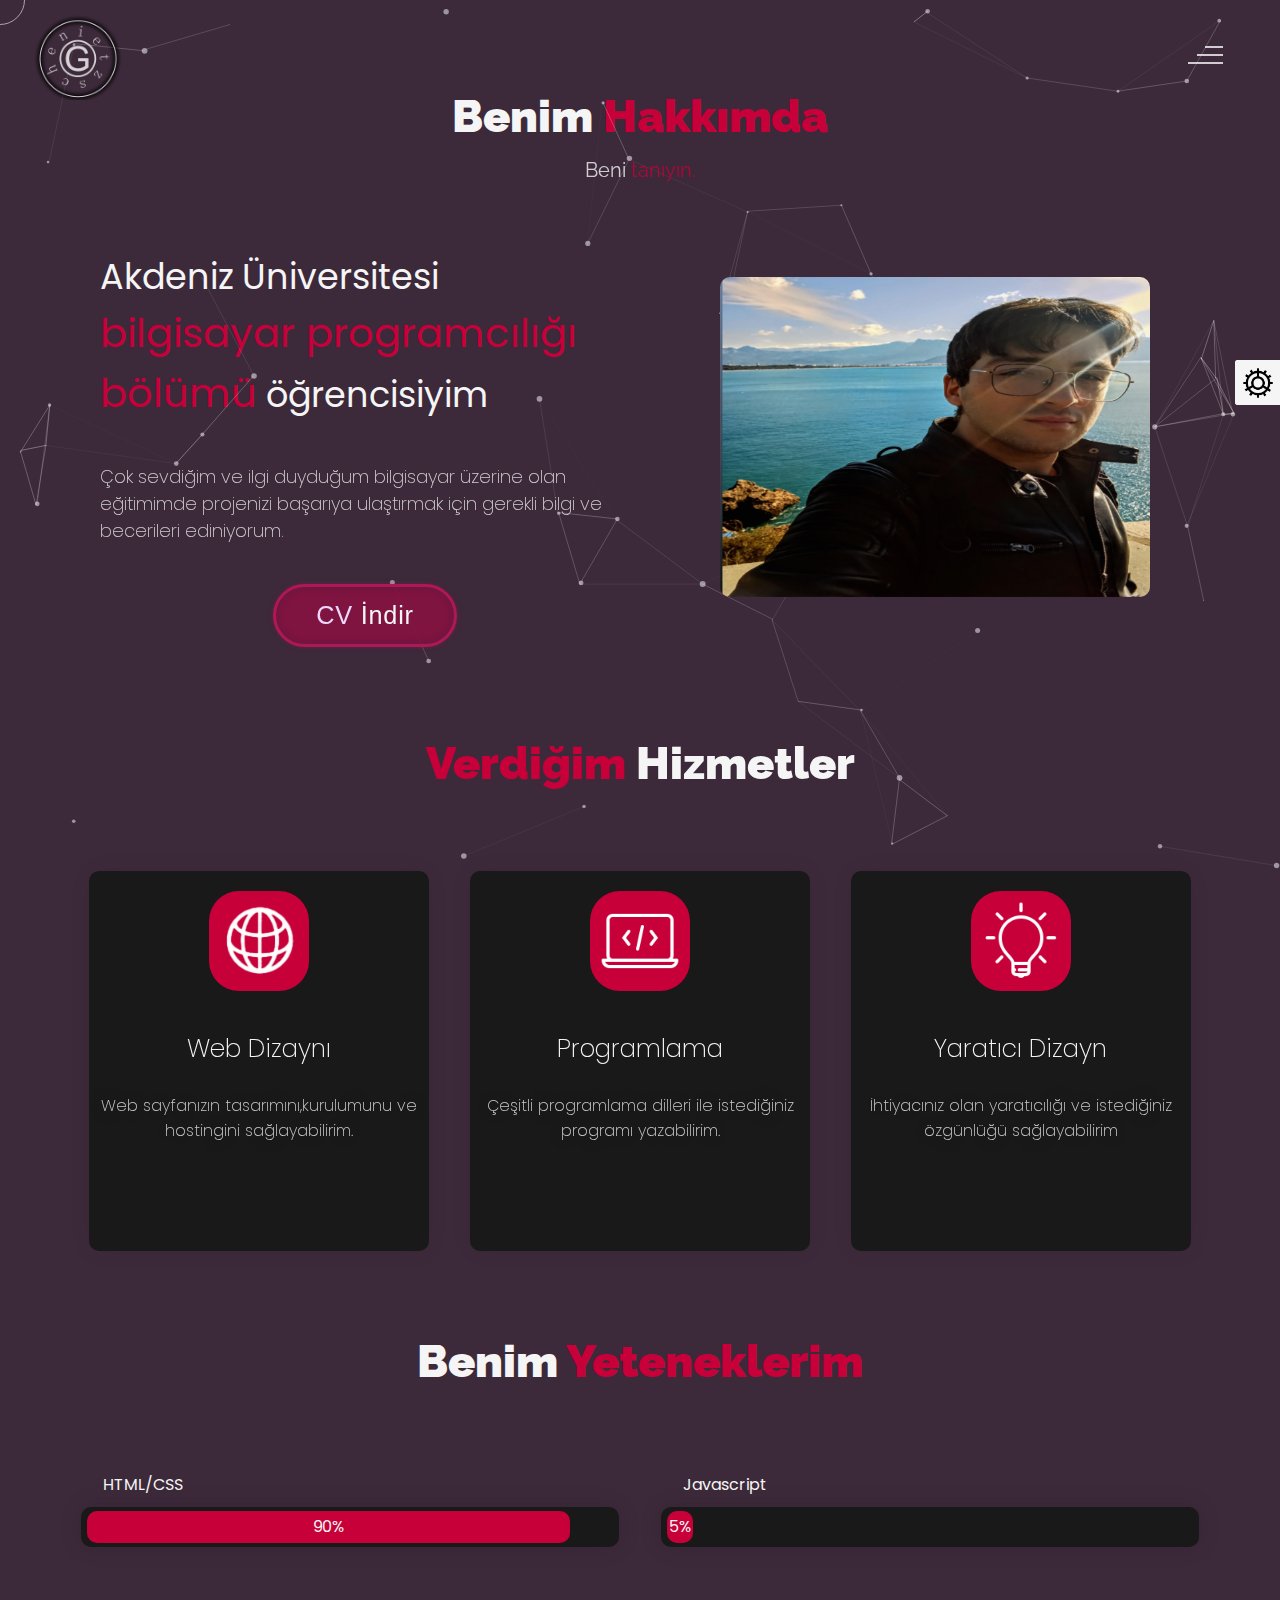
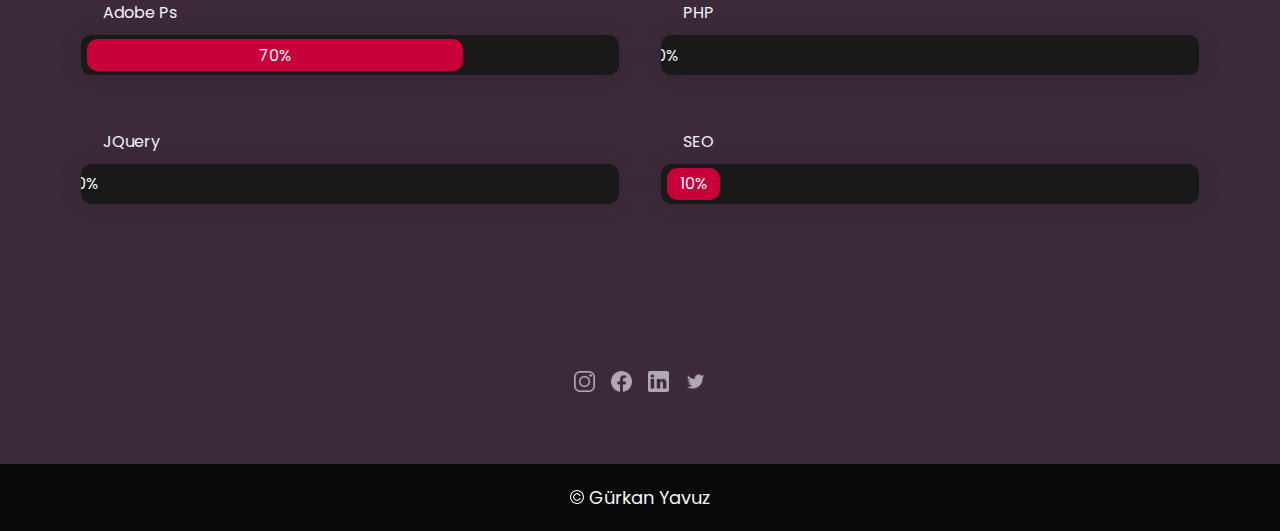
<file: wtt2/about.html>
<!DOCTYPE html>
<html lang="en">
<head>
    <meta charset="UTF-8">
    <meta name="viewport" content="width=device-width, initial-scale=1.0">
    <meta name="description" content="Hakkında" />
    <meta name="keywords" content="business, about , hakkında , bilgiler , yetenekler " />
    <meta name="author" content="Gürkan Yavuz" />
    <title>Hakkında</title>

    <link rel="icon" href="images/favicon.ico.png" type="image/x-icon" />
    <link rel="stylesheet" href="css/main.css">
    <script src="https://cdnjs.cloudflare.com/ajax/libs/gsap/3.2.6/gsap.min.js"></script>
</head>
<body>
   
 <!--contains all the div-->
 <div id="all">
    <!--mouse  follower-->
        <div class="cursor"></div>
    <!--mouse  follower-->
    <!--loader-->
        <div id="loader">
            <span class="color">Gürkan</span>Yavuz 
        </div>
    <!--loader-end-->
    
        <!--Main-Section-->
        <!--Navigator-fullscreen-->
        <div id="navigation-content">
            <div class="logo">
                <img src="images/glogo.png" alt="logo">
            </div>
            <div class="navigation-links">
                <a href="index.html" data-text="ANASAYFA" id="home-link" >Anasayfa</a>
                <a href="about.html" data-text="HAKKINDA" id="about-link" >Hakkında</a>
                <a href="blog.html" data-text="BLOG" id="blog-link" >Blog</a>
                <a href="portfolio.html" data-text="PORTFOLYO" id="portfolio-link" >Portfolyo</a>
                <a href="gallery.html" data-text="GALERI" id="gallery-link" >Galeri</a>
                <a href="contact.html" data-text="ILETISIM" id="contact-link" >İletişim</a>
            </div>
        </div>
        <!--Navigator-Fullscreen END-->
    
        <!--Menubar-->
        <div id="navigation-bar">
            <img src="images/glogo.png" alt="logo">
            <div class="menubar">
                <span class="first-span"></span>
                <span class="second-span"></span>
                <span class="third-span"></span>
            </div>
        </div>
        <!--Menubar End-->
          <!--Header-->
        <div id="header">
            <div id="particles"></div>

           <!--Header End-->
        <!--HomePage End-->
        <!--Main-Section End-->
        <!--about-->
          <div id="--HomePage">
            <div class="color-changer">
            <div class="color-panel">
                <img src="images/gear.png" alt="">
            </div>
            <div class="color-selector">
                <div class="heading">Custom Colors</div>
                <div class="colors">
                    <ul >
                    <li>
                        <a href="#0" class="color-red " title="color-red"></a>
                    </li>
                    <li>
                        <a href="#0" class="color-purple" title="color-purple"></a>
                    </li>
                    <li>
                        <a href="#0" class="color-malt" title="color-malt"></a>
                    </li>
                    <li>
                        <a href="#0" class="color-green" title="color-green"></a>
                    </li>
                    <li>
                        <a href="#0" class="color-blue" title="color-blue"></a>
                    </li>
                    <li>
                        <a href="#0" class="color-orange" title="color-orange"></a>
                    </li>
                    </ul>
                </div>
            </div>
            </div>
            <!--about content-->
            <div id="about-content">
                <div class="about-header">
                    Benim <span class="color">Hakkımda</span>
                    <span class ="header-caption">Beni <span class="color"> tanıyın.</span></span>
                </div>
                <div class="about-main">
            <div class="about-first-paragraph wow">
            <!--about description-->
               <span class="about-first-line">
                    Akdeniz Üniversitesi 
                    <span class="color">bilgisayar programcılığı bölümü</span>
                     öğrencisiyim </span>
                     <br>
               <span class="about-second-line"> Çok sevdiğim ve ilgi duyduğum bilgisayar üzerine olan eğitimimde projenizi başarıya ulaştırmak için gerekli bilgi ve becerileri ediniyorum.</span>
               <div class="cv">
                <a href="https://dosya.co/fpb164hv70zp/cv.pdf.html"><button id="button">CV <span class="colors">İndir</span></button></a>
            </div>
            </div>
            <!--about picture-->
            <div class="about-img">
                <img src="images/about.jpg" alt="Your Image">
            </div>
            </div>
    
            </div>
            <!--services start-->
            <div id="services">
                <div class="color-changer">
                    <div class="color-panel">
                        <img src="images/gear.png" alt="">
                    </div>
                    <div class="color-selector">
                        <div class="heading">Custom Colors</div>
                        <div class="colors">
                            <ul >
                            <li>
                                <a href="#0" class="color-red " title="color-red"></a>
                            </li>
                            <li>
                                <a href="#0" class="color-purple" title="color-purple"></a>
                            </li>
                            <li>
                                <a href="#0" class="color-malt" title="color-malt"></a>
                            </li>
                            <li>
                                <a href="#0" class="color-green" title="color-green"></a>
                            </li>
                            <li>
                                <a href="#0" class="color-blue" title="color-blue"></a>
                            </li>
                            <li>
                                <a href="#0" class="color-orange" title="color-orange"></a>
                            </li>
                            </ul>
                        </div>
                    </div>
                    </div>
            <!--services header-->
                    <div class="services-heading wow">
                        <span class="color">Verdiğim</span> Hizmetler 
                    </div>
            <!--services header end-->
            <!--services content-->
                    <div class="services-content">
                           <div class="service-one service wow">
                               <div class="service-img">
                               <img src="images/webdesign.png" alt="service-one">
                               </div>
                               <div class="service-description">
                                <h2>Web Dizaynı</h2>
                                <p>Web sayfanızın tasarımını,kurulumunu ve hostingini sağlayabilirim.</p>
                               </div>
                           </div>
                           <div class="service-two service wow">
                               <div class="service-img">
                               <img src="images/coding.png" alt="service-two">
                               </div>
                               <div class="service-description">
                                <h2>Programlama</h2>
                                <p>Çeşitli programlama dilleri ile istediğiniz programı yazabilirim.</p>
                               </div>
                           </div>
                           <div class="service-three service wow">
                            <div class="service-img">
                               <img src="images/bulb.png" alt="service-three">
                            </div>
                            <div class="service-description">
                                <h2>Yaratıcı Dizayn</h2>
                                <p>İhtiyacınız olan yaratıcılığı ve istediğiniz özgünlüğü sağlayabilirim</p>
                            </div>
                        </div>
                    </div>
            </div>
            <!--services content end-->
            <!--services end-->
            <div id="skills">
                <div class="skills-header">
                     Benim <span class="color"> Yeteneklerim</span>
                </div>
                <div class="skills-content " style="text-align: center;">
                    <div class="skill-html skill">
                        <div class="skill-text">
                    <div class="html">
                        HTML/CSS
                    </div>
                        </div>
                    <div class="html-prog wow prog">
                 <div class="html-progress wow">90%</div>
                    </div>
                    </div>
                    <div class="skill-html skill">
                        <div class="skill-text">
                    <div class="html">
                      Javascript
                    </div>
                        </div>
                    <div class="html-prog wow prog">
                 <div class="js-progress wow">5%</div>
                    </div>
                    </div>
                    <div class="skill-html skill">
                        <div class="skill-text">
                    <div class="html">
                        Adobe Ps
                    </div>
                        </div>
                    <div class="html-prog wow prog">
                 <div class="adobe-progress wow">70%</div>
                    </div>
                    </div>
                    <div class="skill-html skill">
                        <div class="skill-text">
                    <div class="html">
                        PHP
                    </div>
                        </div>
                    <div class="html-prog wow prog">
                 <div class="php-progress wow">0%</div>
                    </div>
                    </div>
                    <div class="skill-html skill">
                        <div class="skill-text">
                    <div class="html">
                        JQuery
                    </div>
                        </div>
                    <div class="html-prog wow prog">
                 <div class="jquery-progress wow">0%</div>
                    </div>
                    </div>
                    <div class="skill-html skill">
                        <div class="skill-text">
                    <div class="html">
                        SEO
                    </div>
                        </div>
                    <div class="html-prog wow prog">
                 <div class="seo-progress wow">10%</div>
                    </div>
                    </div>
                </div>
            </div>

        <!--Social Media Links-->
            <div class="other-social-media-links">
                <a href="https://www.instagram.com/gurkanietzsche/"><img src="images/instagram logo.png" class="social-media" alt="instagram-logo"></a>
                 <a href="https://www.facebook.com/profile.php?id=100070414416076"><img src="images/facebook logo.png" class="social-media" alt="facebook-logo"></a>
                 <a href="https://www.linkedin.com/in/gurkanietzsche/"><img src="images/linkedin logo.png" class="social-media" alt="linkedin-logo"></a>
                 <a href="https://twitter.com/gurkanietzsche"><img src="images/twitter logo.png" class="social-media" alt="twitter-logo"></a>
 
             </div>
             <!--Social Media Links end-->
  
    <!--copyright-section You Can Remove After Downloading-->
            <div class="footer">
             <div class="footer-text">
                 <img src="./images/copyright.png" alt="copyright-img" class="images" height="14px"> Gürkan Yavuz
             </div>
            </div>
    <!--copyright-section-->
        </div>

  
     
        <!--about end-->

       
    </div>
    <!--all the divisions-->
    <script src="js/jquery.min.js"></script>
    <script src="js/particles.js"></script>
    <script src="js/particles.min.js"></script>
    <script src="js/index.js"></script>
    <!--particles script-->
    <script>
  particlesJS("particles", {"particles":{"number":{"value":40,"density":{"enable":true,"value_area":800}},"color":{"value":"#ffffff"},"shape":{"type":"circle","stroke":{"width":0,"color":"#000000"},"polygon":{"nb_sides":5},"image":{"src":"img/github.svg","width":100,"height":100}},"opacity":{"value":0.5,"random":false,"anim":{"enable":false,"speed":1,"opacity_min":0.1,"sync":false}},"size":{"value":3,"random":true,"anim":{"enable":false,"speed":40,"size_min":0.1,"sync":false}},"line_linked":{"enable":true,"distance":150,"color":"#ffffff","opacity":0.4,"width":1},"move":{"enable":true,"speed":6,"direction":"none","random":false,"straight":false,"out_mode":"out","bounce":false,"attract":{"enable":false,"rotateX":600,"rotateY":1200}}},"interactivity":{"detect_on":"canvas","events":{"onhover":{"enable":true,"mode":"repulse"},"onclick":{"enable":true,"mode":"push"},"resize":true},"modes":{"grab":{"distance":400,"line_linked":{"opacity":1}},"bubble":{"distance":400,"size":40,"duration":2,"opacity":8,"speed":3},"repulse":{"distance":200,"duration":0.4},"push":{"particles_nb":4},"remove":{"particles_nb":2}}},"retina_detect":true});
    </script>

</body>
</html>
</file>
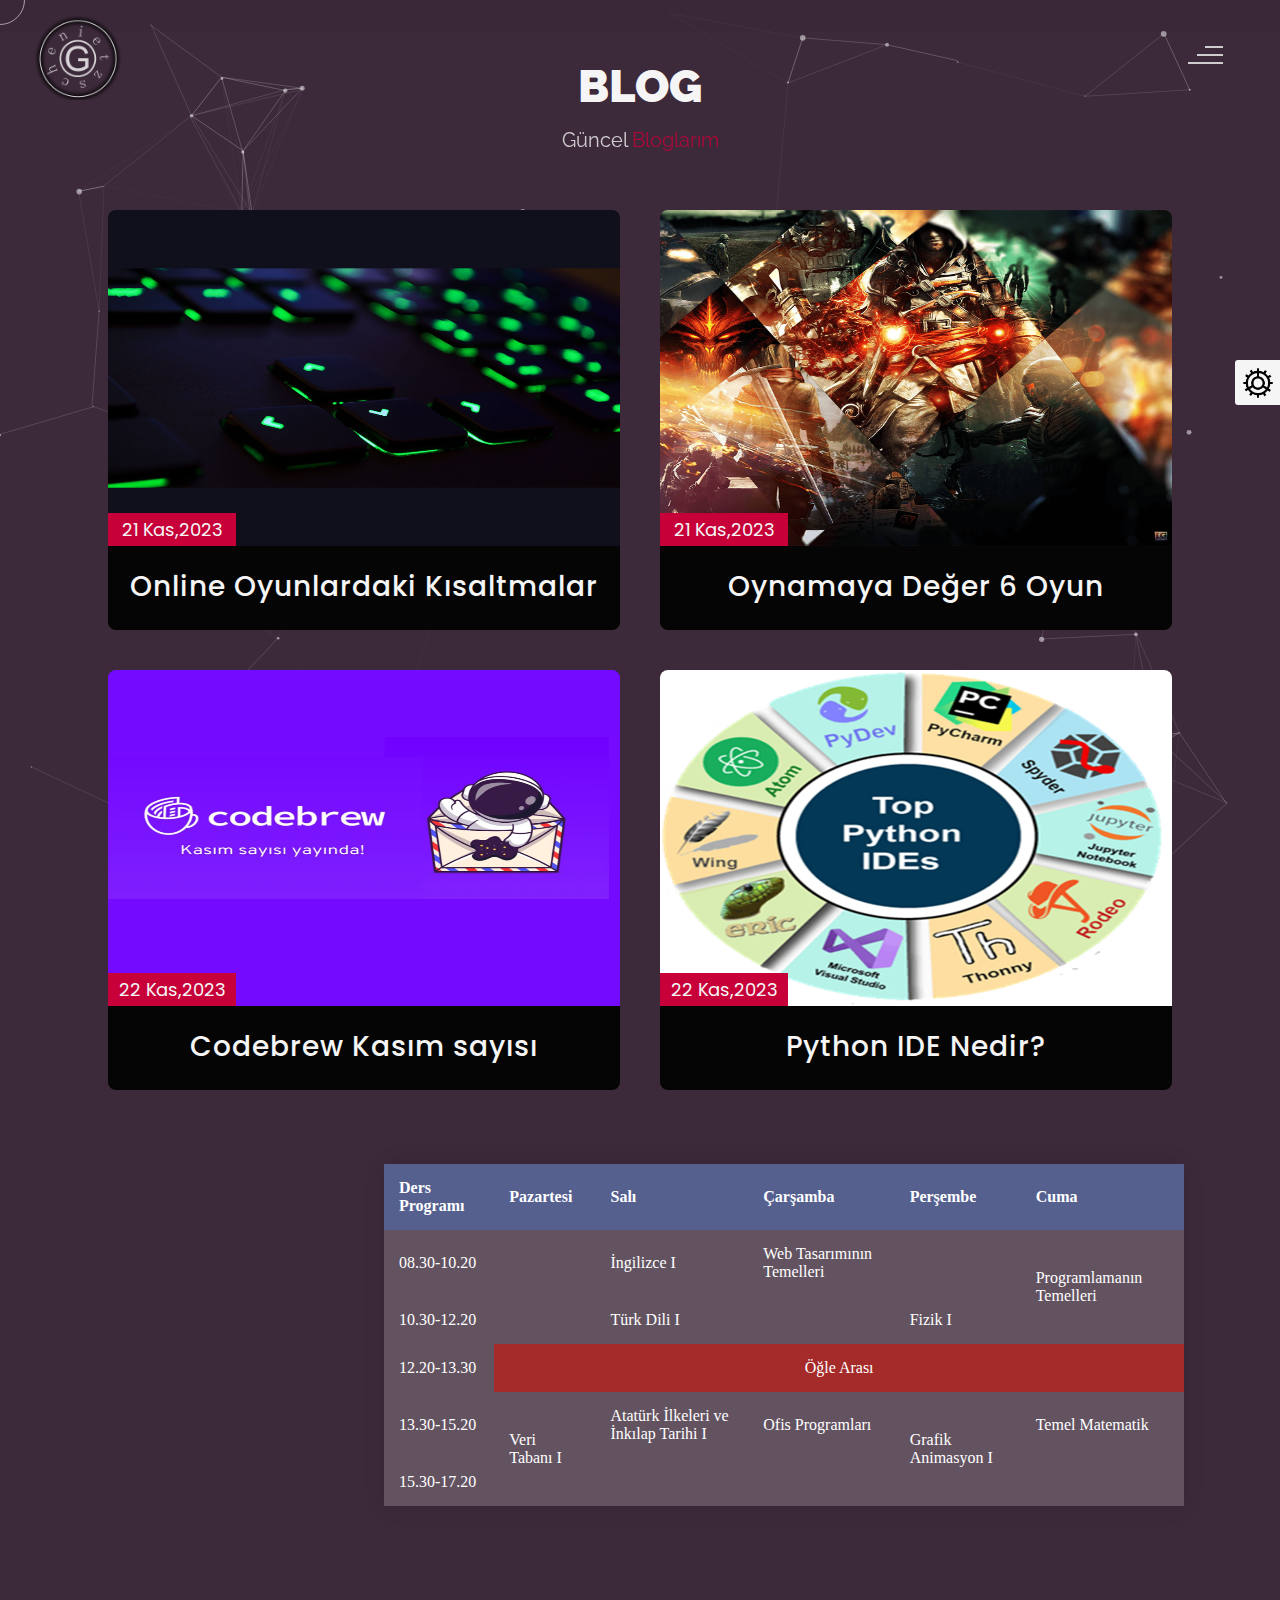
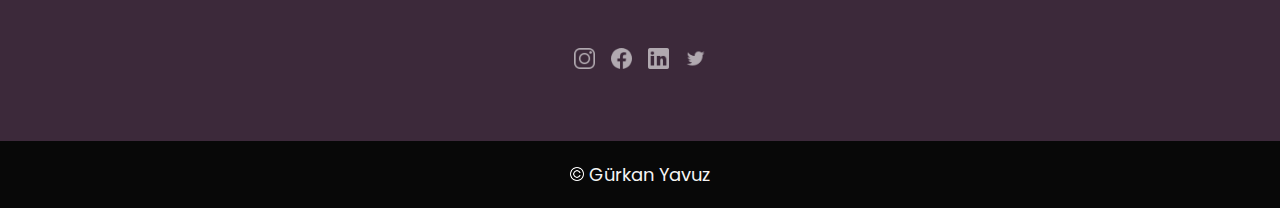
<file: wtt2/blog.html>
<!DOCTYPE html>
<html lang="en">
<head>
    <meta charset="UTF-8">
    <meta name="viewport" content="width=device-width, initial-scale=1.0">
    <meta name="description" content="Blog" />
    <meta name="keywords" content="business, blog, personal blog , gamer blog , blog , developer blog" />
    <meta name="author" content="Gürkan Yavuz" />
    <title>Blog</title>

    <link rel="icon" href="images/favicon.ico.png" type="image/x-icon" />
    <link rel="stylesheet" href="css/main.css">
    <script src="https://cdnjs.cloudflare.com/ajax/libs/gsap/3.2.6/gsap.min.js"></script>
</head>
<body>
   
    <!--contains all the div-->
    <div id="all">
       <!--mouse  follower-->
           <div class="cursor"></div>
       <!--mouse  follower-->
       <!--loader-->
           <div id="loader">
               <span class="color">Gürkan</span>Yavuz 
           </div>
       <!--loader-end-->
       
           <!--Main-Section-->
           <!--Navigator-fullscreen-->
           <div id="navigation-content">
               <div class="logo">
                   <img src="images/glogo.png" alt="logo">
               </div>
               <div class="navigation-links">
                   <a href="index.html" data-text="ANASAYFA" id="home-link" >Anasayfa</a>
                   <a href="about.html" data-text="HAKKINDA" id="about-link" >Hakkında</a>
                   <a href="blog.html" data-text="BLOG" id="blog-link" >Blog</a>
                   <a href="portfolio.html" data-text="PORTFOLYO" id="portfolio-link" >Portfolyo</a>
                   <a href="gallery.html" data-text="GALERI" id="gallery-link" >Galeri</a>
                   <a href="contact.html" data-text="ILETISIM" id="contact-link" >İletişim</a>
               </div>
           </div>
           <!--Navigator-Fullscreen END-->
       
           <!--Menubar-->
           <div id="navigation-bar">
               <img src="images/glogo.png" alt="logo">
               <div class="menubar">
                   <span class="first-span"></span>
                   <span class="second-span"></span>
                   <span class="third-span"></span>
               </div>
           </div>
           <!--Menubar End-->
             <!--Header-->
           <div id="header">
               <div id="particles"></div>
   
      
              <!--Header End-->
    
           <!--Main-Section End-->
           <!--blog-->
        <div id="--HomePage">
            <div class="color-changer">
                <div class="color-panel">
                    <img src="images/gear.png" alt="">
                </div>
                <div class="color-selector">
                    <div class="heading">Custom Colors</div>
                    <div class="colors">
                        <ul >
                        <li>
                            <a href="#0" class="color-red " title="color-red"></a>
                        </li>
                        <li>
                            <a href="#0" class="color-purple" title="color-purple"></a>
                        </li>
                        <li>
                            <a href="#0" class="color-malt" title="color-malt"></a>
                        </li>
                        <li>
                            <a href="#0" class="color-green" title="color-green"></a>
                        </li>
                        <li>
                            <a href="#0" class="color-blue" title="color-blue"></a>
                        </li>
                        <li>
                            <a href="#0" class="color-orange" title="color-orange"></a>
                        </li>
                        </ul>
                    </div>
                </div>
                </div>
        <div class="blog-header"> BLOG</span>
            <span class ="header-caption"> Güncel <span class="color"> Bloglarım</span></span></div>
            <div class="blog-content">
                 
                <div class="blogs">
                    <a href="blogs.html#Blog1">
                    <div class="img">
                        <img src="images/post-one.jpg" alt="blog-one">
                       <div class="blog-date">21 Kas,2023</div>
                    </div>
                    <div class="blog-text">
                        <h3>Online Oyunlardaki Kısaltmalar</h3>
                        <p>Oyunlarda oyuncular arasında hızlı ve etkili bir iletişim sağlamak amacıyla pek çok terim ve kısaltma
                            kullanılabiliyor. Öyle ki bahse konu terim ve kısaltmalar, oyunlara özgü bir dil oluşturarak oyuncuların birbirleriyle etkileş
                            im kurmalarını hayli kolaylaştırıyor. Dilerseniz gelin, bu terimve kısaltmalardan bazılarına birlikte göz atalım.</p>
                    </div></a>
                </div>      
                <div class="blogs">
                   <a href="blogs.html#Blog2">
                   <div class="img">
                       <img src="images/post-two.jpg" alt="blog-two">
                       <div class="blog-date">21 Kas,2023</div>
                   </div>
                   <div class="blog-text">
                       <h3>Oynamaya Değer 6 Oyun</h3>
                       <p>Yayınlanan hemen her oyunda şiddet, sevgi, hayal kırıklığı gibi temalar işleniyor. Ancak bazı yapımlar, ele aldıkları 
                        konuların yanında oyuncuya farklı vizyonlar kazandırabilecek ögeleri de taşıyor Gelin, genel kültürünüzü geliştirmenize yardımcı 
                        olabilecek yedi oyuna birlikte bakalım.</p>
                   </div></a>
               </div>      
               <div class="blogs">
                   <a href="blogs.html#Blog3">
                   <div class="img">
                       <img src="images/post-three.jpg" alt="blog-three">
                       <div class="blog-date">22 Kas,2023</div>
                   </div>
                   <div class="blog-text">
                       <h3>Codebrew Kasım sayısı</h3>
                       <p>Yazılım dünyasında her zaman güncel kalmak önemlidir ve sizin için bu süreci kolaylaştırmak amacıyla hazırladığımız Codebrew’un 
                        Kasım sayısı ile karşınızdayız! 📰
                    </p>
                   </div></a>
               </div>
               <div class="blogs">
                   <a href="blogs.html#Blog4">
                   <div class="img">
                       <img src="images/post-four.jpg" alt="blog-four">
                       <div class="blog-date">22 Kas,2023</div>
                   </div>
                   <div class="blog-text">
                       <h3>Python IDE Nedir?</h3>
                       <p>Python IDE’leri, developer’ların kodlama sürecini kolaylaştırması ve hata ayıklaması için tasarlanmıştır.
                        Developer’lar, masaüstü veya web uygulaması oluşturmak için bu düzenleyicileri kullanabilir. En İyi 5 Python IDE (Geliştirme Ortamı)</p>
                   </div></a>
               </div>  
            </div>        
         </div>

                   
              
       <div class="tablecontainer">
        <table>
            <thead>
                <tr>
                    <th>Ders Programı</th>
                    <th>Pazartesi</th>
                    <th>Salı</th>
                    <th>Çarşamba</th>
                    <th>Perşembe</th>
                    <th>Cuma</th>
                </tr>
            </thead>
            <tbody>
                <tr>
                    <td>08.30-10.20</td>
                    <td></td>
                    <td> İngilizce I</td>
                    <td>Web Tasarımının Temelleri</td>
                    <td></td>
                    <td rowspan="2">Programlamanın Temelleri</td>
                </tr>
                <tr>
                    <td>10.30-12.20</td>
                    <td></td>
                    <td>Türk Dili I</td>
                    <td></td>
                    <td>Fizik I</td>

                    

                </tr>
                <tr>
                    <td>12.20-13.30</td>
                    <td colspan="7" style="text-align: center; background-color:brown">Öğle Arası</td>
                    
                </tr>
                <tr>
                    <td>13.30-15.20</td>
                    <td rowspan="2">Veri Tabanı I</td>
                    <td>Atatürk İlkeleri ve İnkılap Tarihi I</td>
                    <td>Ofis Programları</td>
                    <td rowspan="2">Grafik Animasyon I</td>
                    <td>Temel Matematik</td>

                   
                </tr>
                <tr>
                    <td>15.30-17.20</td>
                    <td></td>
                    <td></td>
                    <td></td>

                </tr>
                
            </tbody>
        </table>
    </div>
    <!--Social Media Links-->
    <div class="other-social-media-links">
        <a href="https://www.instagram.com/gurkanietzsche/"><img src="images/instagram logo.png" class="social-media" alt="instagram-logo"></a>
         <a href="https://www.facebook.com/profile.php?id=100070414416076"><img src="images/facebook logo.png" class="social-media" alt="facebook-logo"></a>
         <a href="https://www.linkedin.com/in/gurkanietzsche/"><img src="images/linkedin logo.png" class="social-media" alt="linkedin-logo"></a>
         <a href="https://twitter.com/gurkanietzsche"><img src="images/twitter logo.png" class="social-media" alt="twitter-logo"></a>

     </div>
     <!--Social Media Links end-->     
     <!--copyright-section You Can Remove After Downloading-->
     <div class="footer">
        <div class="footer-text">
            <img src="./images/copyright.png" alt="copyright-img" class="images" height="14px"> Gürkan Yavuz
        </div>
       </div>
<!--copyright-section-->
</div>
        <!--blog end-->

       
          
           
       </div>
       <!--all the divisions-->
       <script src="js/jquery.min.js"></script>
       <script src="js/particles.js"></script>
       <script src="js/particles.min.js"></script>
       <script src="js/index.js"></script>
       <!--particles script-->
       <script>
     particlesJS("particles", {"particles":{"number":{"value":40,"density":{"enable":true,"value_area":800}},"color":{"value":"#ffffff"},"shape":{"type":"circle","stroke":{"width":0,"color":"#000000"},"polygon":{"nb_sides":5},"image":{"src":"img/github.svg","width":100,"height":100}},"opacity":{"value":0.5,"random":false,"anim":{"enable":false,"speed":1,"opacity_min":0.1,"sync":false}},"size":{"value":3,"random":true,"anim":{"enable":false,"speed":40,"size_min":0.1,"sync":false}},"line_linked":{"enable":true,"distance":150,"color":"#ffffff","opacity":0.4,"width":1},"move":{"enable":true,"speed":6,"direction":"none","random":false,"straight":false,"out_mode":"out","bounce":false,"attract":{"enable":false,"rotateX":600,"rotateY":1200}}},"interactivity":{"detect_on":"canvas","events":{"onhover":{"enable":true,"mode":"repulse"},"onclick":{"enable":true,"mode":"push"},"resize":true},"modes":{"grab":{"distance":400,"line_linked":{"opacity":1}},"bubble":{"distance":400,"size":40,"duration":2,"opacity":8,"speed":3},"repulse":{"distance":200,"duration":0.4},"push":{"particles_nb":4},"remove":{"particles_nb":2}}},"retina_detect":true});
       </script>
   
   </body>
   </html>
</file>
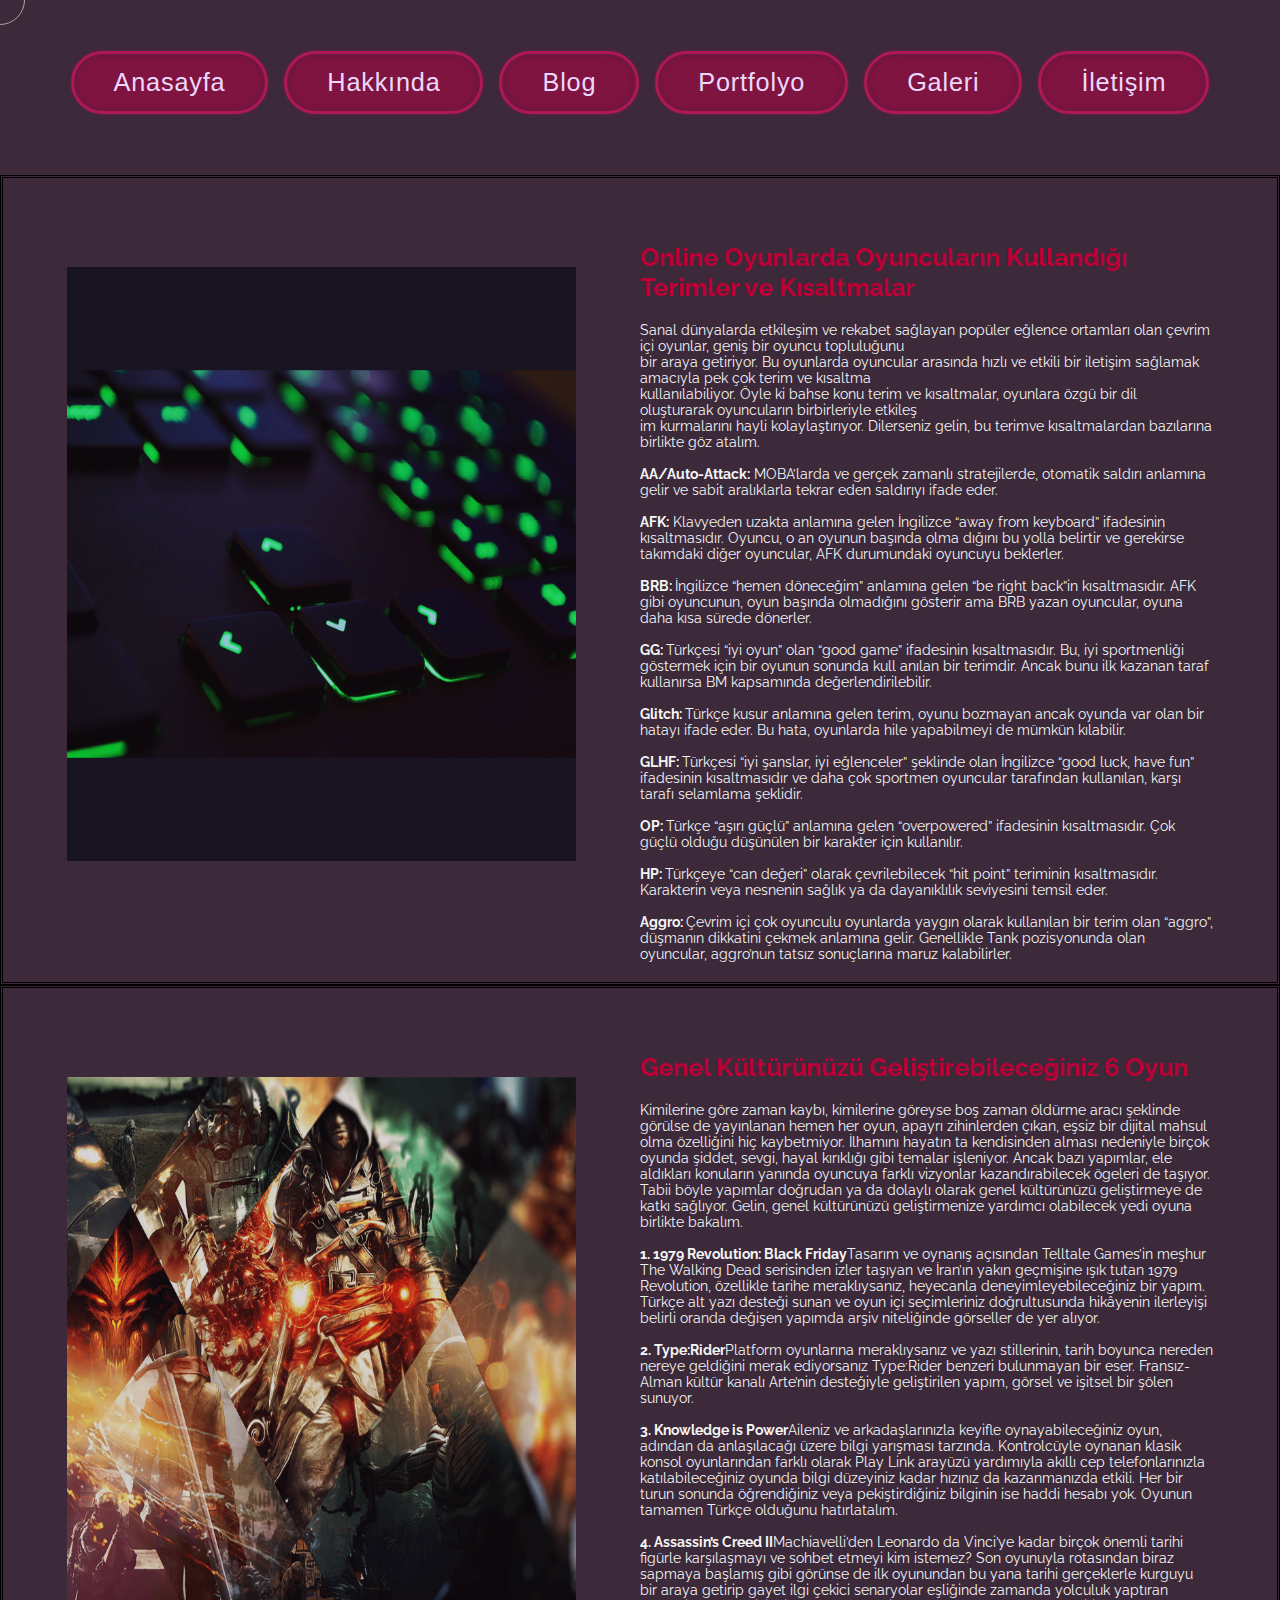
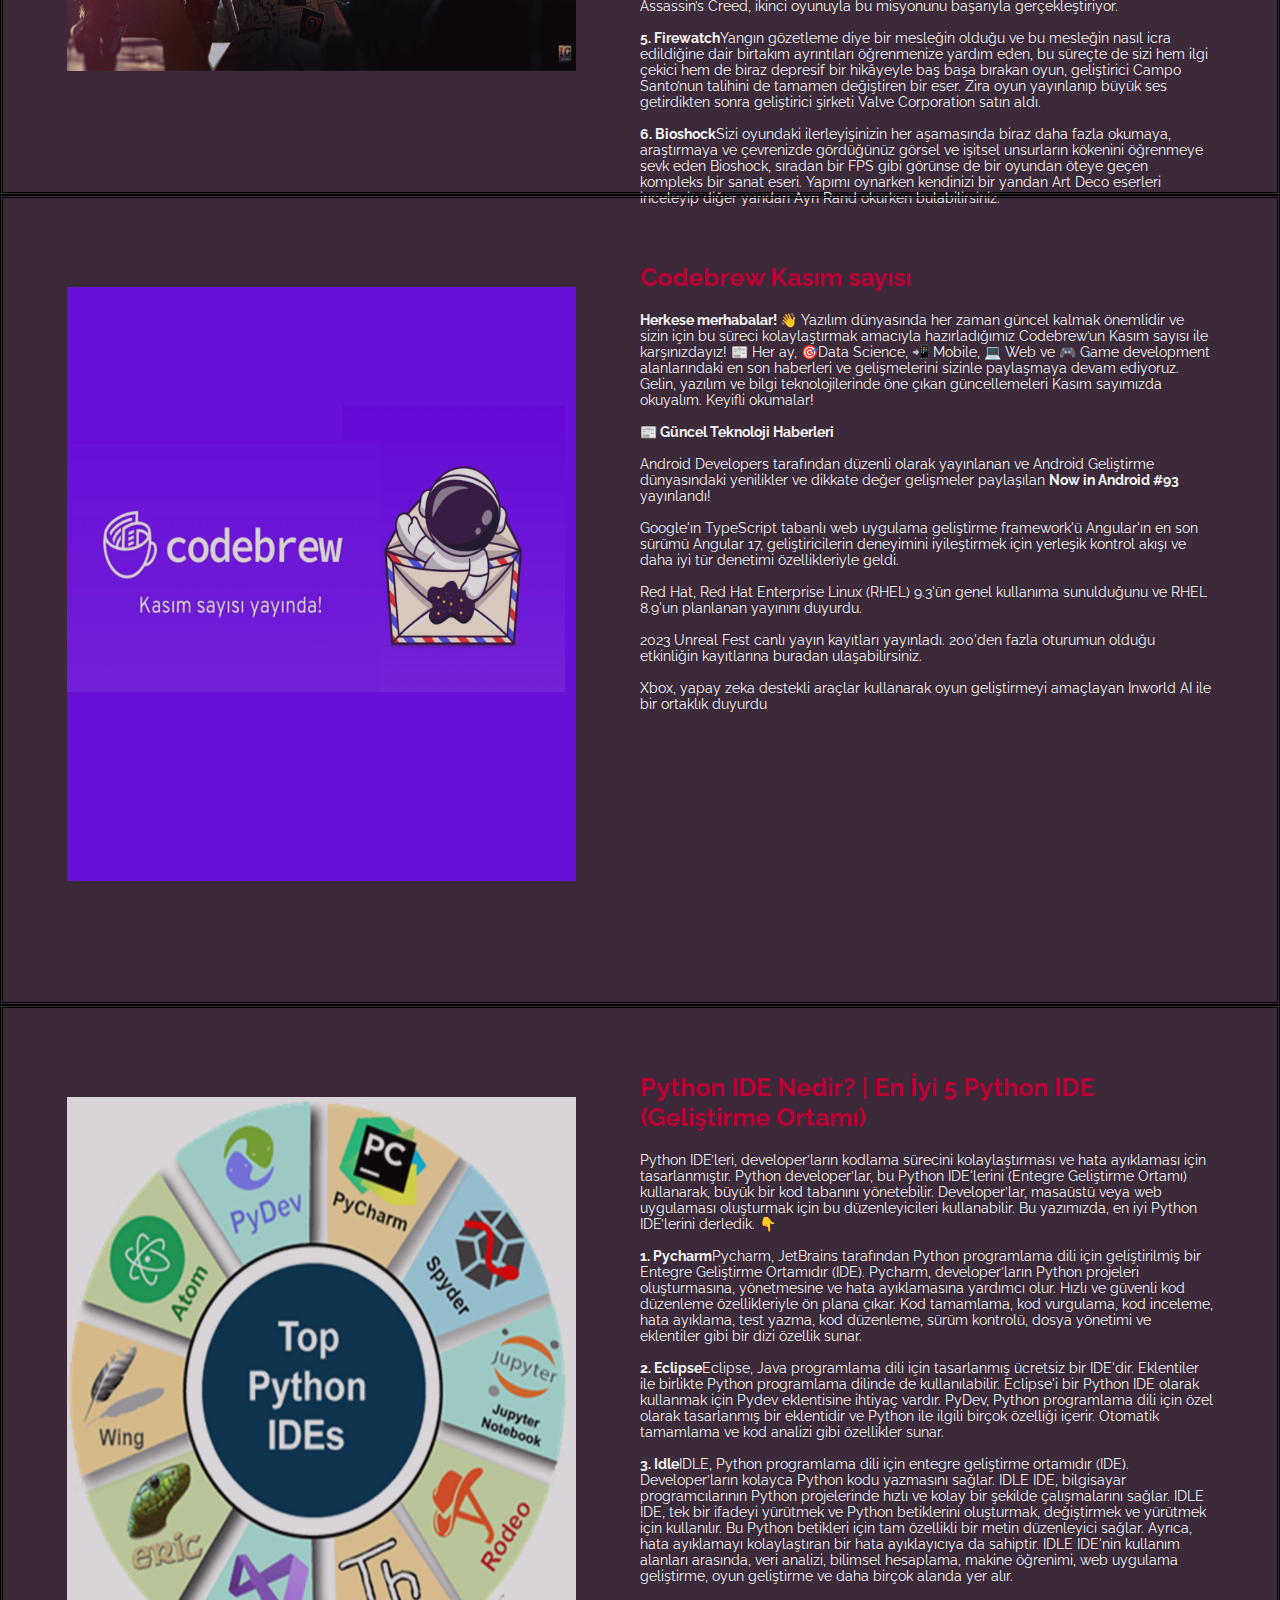
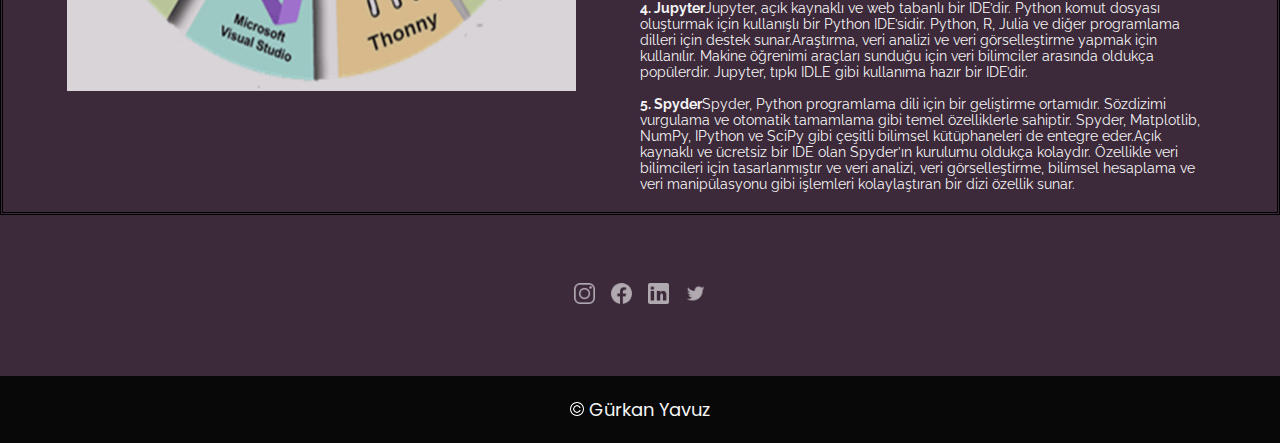
<file: wtt2/blogs.html>
<!DOCTYPE html>
<html lang="en" >
<head>
  <meta charset="UTF-8">
  <meta name="viewport" content="width=device-width, initial-scale=1.0">
  <meta name="description" content="Bloglarım" />
  <meta name="keywords" content="business, blog, personal blog , gamer blog , blog , developer blog" />
  <meta name="author" content="Gürkan Yavuz" />
  <title>Bloglarım</title>
  <link rel='stylesheet' href='https://cdn.jsdelivr.net/npm/swiper@9/swiper-bundle.min.css'><link rel="stylesheet" href="css/main.css">
  <link rel="icon" href="images/favicon.ico.png" type="image/x-icon" />
</head>
<body>
    <!--mouse  follower-->
        <div class="cursor"></div>
    <!--mouse  follower-->
  <div class="topbar">
    <div class="homebuttonblog" ><a href="index.html"><button id="button">Anasayfa</button></a></div>
    <div class="homebuttonblog" ><a href="about.html"><button id="button">Hakkında</button></a></div>
    <div class="homebuttonblog" ><a href="blog.html"><button id="button">Blog</button></a></div>
    <div class="homebuttonblog" ><a href="index.html"><button id="button">Portfolyo</button></a></div>
    <div class="homebuttonblog" ><a href="gallery.html"><button id="button">Galeri</button></a></div>
    <div class="homebuttonblog" ><a href="contact.html"><button id="button">İletişim</button></a></div>
  </div>
    

  <div class="bcontainer">
        <div class="blogbox">
            <img src="images/post-one.jpg" alt="" class="bimg">
            <div class="btext">
                <h1 id="Blog1" class="blogbaslik">Online Oyunlarda Oyuncuların Kullandığı Terimler ve Kısaltmalar</h1>
                Sanal dünyalarda etkileşim ve rekabet sağlayan popüler eğlence ortamları olan çevrim içi oyunlar, geniş bir oyuncu topluluğunu<br>
                bir araya getiriyor. Bu oyunlarda oyuncular arasında hızlı ve etkili bir iletişim sağlamak amacıyla pek çok terim ve kısaltma <br>
                kullanılabiliyor. Öyle ki bahse konu terim ve kısaltmalar, oyunlara özgü bir dil oluşturarak oyuncuların birbirleriyle etkileş<br>
                im kurmalarını hayli kolaylaştırıyor. Dilerseniz gelin, bu terimve kısaltmalardan bazılarına birlikte göz atalım.<br>
                <br>
                <span style="font-weight: bold;">AA/Auto-Attack:</span> MOBA’larda ve gerçek zamanlı stratejilerde, otomatik saldırı anlamına gelir ve sabit aralıklarla tekrar eden  
                saldırıyı ifade eder.<br>
                <br>
                <span style="font-weight: bold;">AFK:</span> Klavyeden uzakta anlamına gelen İngilizce “away from keyboard” ifadesinin kısaltmasıdır. Oyuncu, o an oyunun başında olma
                dığını bu yolla belirtir ve gerekirse takımdaki diğer oyuncular, AFK durumundaki oyuncuyu beklerler.<br>
                <br>
                <span style="font-weight: bold;">BRB: </span> İngilizce “hemen döneceğim” anlamına gelen “be right back”in kısaltmasıdır. AFK gibi oyuncunun, oyun başında olmadığını  
                gösterir ama BRB yazan oyuncular, oyuna daha kısa sürede dönerler.<br>
                <br>
                <span style="font-weight: bold;">GG: </span>Türkçesi “iyi oyun” olan “good game” ifadesinin kısaltmasıdır. Bu, iyi sportmenliği göstermek için bir oyunun sonunda kull
                anılan bir terimdir. Ancak bunu ilk kazanan taraf kullanırsa BM kapsamında değerlendirilebilir.<br>
                <br>
                <span style="font-weight: bold;">Glitch: </span>Türkçe kusur anlamına gelen terim, oyunu bozmayan ancak oyunda var olan bir hatayı ifade eder. Bu hata, oyunlarda hile
                yapabilmeyi de mümkün kılabilir.<br>
                <br>
                <span style="font-weight: bold;">GLHF: </span>Türkçesi “iyi şanslar, iyi eğlenceler” şeklinde olan İngilizce “good luck, have fun” ifadesinin kısaltmasıdır ve daha  
                çok sportmen oyuncular tarafından kullanılan, karşı tarafı selamlama şeklidir.<br>
                <br>
                <span style="font-weight: bold;">OP: </span>Türkçe “aşırı güçlü” anlamına gelen “overpowered” ifadesinin kısaltmasıdır. Çok güçlü olduğu düşünülen bir karakter için 
                kullanılır.<br>
                <br>
                <span style="font-weight: bold;">HP: </span>Türkçeye “can değeri” olarak çevrilebilecek “hit point” teriminin kısaltmasıdır. Karakterin veya nesnenin sağlık ya da   
                dayanıklılık seviyesini temsil eder.<br>
                <br>
                <span style="font-weight: bold;">Aggro: </span>Çevrim içi çok oyunculu oyunlarda yaygın olarak kullanılan bir terim olan “aggro”, düşmanın dikkatini çekmek anlamına 
                gelir. Genellikle Tank pozisyonunda olan oyuncular, aggro’nun tatsız sonuçlarına maruz kalabilirler.<br>
                <br>
            </div>
        </div>
        <div class="blogbox">
            <img src="images/post-two.jpg" alt="" class="bimg">
            <div class="btext">
                <h1 id="Blog2" class="blogbaslik">Genel Kültürünüzü Geliştirebileceğiniz 6 Oyun</h1>
                Kimilerine göre zaman kaybı, kimilerine göreyse boş zaman öldürme aracı şeklinde görülse de yayınlanan hemen her oyun, apayrı zihinlerden çıkan, eşsiz bir dijital
                mahsul olma özelliğini hiç kaybetmiyor. İlhamını hayatın ta kendisinden alması nedeniyle birçok oyunda şiddet, sevgi, hayal kırıklığı gibi temalar işleniyor. Ancak  
                bazı yapımlar, ele aldıkları konuların yanında oyuncuya farklı vizyonlar kazandırabilecek ögeleri de taşıyor. Tabii böyle yapımlar doğrudan ya da dolaylı olarak     
                genel kültürünüzü geliştirmeye de katkı sağlıyor. Gelin, genel kültürünüzü geliştirmenize yardımcı olabilecek yedi oyuna birlikte bakalım.<br>
                <br>
                <span style="font-weight: bold;">1. 1979 Revolution: Black Friday</span>Tasarım ve oynanış açısından Telltale Games’in meşhur The Walking Dead serisinden izler 
                taşıyan ve İran’ın yakın geçmişine ışık tutan 1979 Revolution, özellikle tarihe meraklıysanız, heyecanla deneyimleyebileceğiniz bir yapım. Türkçe alt yazı desteği
                 sunan ve oyun içi seçimleriniz doğrultusunda hikâyenin ilerleyişi belirli oranda değişen yapımda arşiv niteliğinde görseller de yer alıyor.<br>
                 <br>
                <span style="font-weight: bold;">2. Type:Rider</span>Platform oyunlarına meraklıysanız ve yazı stillerinin, tarih boyunca nereden nereye geldiğini merak ediyorsanız
                 Type:Rider benzeri bulunmayan bir eser. Fransız-Alman kültür kanalı Arte’nin desteğiyle geliştirilen yapım, görsel ve işitsel bir şölen sunuyor.<br>
                 <br>
                <span style="font-weight: bold;">3. Knowledge is Power</span>Aileniz ve arkadaşlarınızla keyifle oynayabileceğiniz oyun, adından da anlaşılacağı üzere bilgi yarışması
                 tarzında. Kontrolcüyle oynanan klasik konsol oyunlarından farklı olarak Play Link arayüzü yardımıyla akıllı cep telefonlarınızla katılabileceğiniz oyunda bilgi düzeyiniz
                  kadar hızınız da kazanmanızda etkili. Her bir turun sonunda öğrendiğiniz veya pekiştirdiğiniz bilginin ise haddi hesabı yok. Oyunun tamamen Türkçe olduğunu hatırlatalım.<br>
                  <br>
                <span style="font-weight: bold;">4. Assassin’s Creed II</span>Machiavelli’den Leonardo da Vinci’ye kadar birçok önemli tarihi figürle karşılaşmayı ve sohbet etmeyi kim 
                istemez? Son oyunuyla rotasından biraz sapmaya başlamış gibi görünse de ilk oyunundan bu yana tarihi gerçeklerle kurguyu bir araya getirip gayet ilgi çekici senaryolar 
                eşliğinde zamanda yolculuk yaptıran Assassin’s Creed, ikinci oyunuyla bu misyonunu başarıyla gerçekleştiriyor.<br>
                <br>
                <span style="font-weight: bold;">5. Firewatch</span>Yangın gözetleme diye bir mesleğin olduğu ve bu mesleğin nasıl icra edildiğine dair birtakım ayrıntıları öğrenmenize
                 yardım eden, bu süreçte de sizi hem ilgi çekici hem de biraz depresif bir hikâyeyle baş başa bırakan oyun, geliştirici Campo Santo’nun talihini de tamamen değiştiren bir
                  eser. Zira oyun yayınlanıp büyük ses getirdikten sonra geliştirici şirketi Valve Corporation satın aldı.<br>
                  <br>
                <span style="font-weight: bold;">6. Bioshock</span>Sizi oyundaki ilerleyişinizin her aşamasında biraz daha fazla okumaya, araştırmaya ve çevrenizde gördüğünüz görsel ve
                 işitsel unsurların kökenini öğrenmeye sevk eden Bioshock, sıradan bir FPS gibi görünse de bir oyundan öteye geçen kompleks bir sanat eseri. Yapımı oynarken kendinizi bir 
                 yandan Art Deco eserleri inceleyip diğer yandan Ayn Rand okurken bulabilirsiniz.<br>
                 <br>
            </div>
        </div>   
        <div class="blogbox">
            <img src="images/post-three.jpg" alt="" class="bimg">
            <div class="btext">
                <h1 id="Blog3" class="blogbaslik">Codebrew Kasım sayısı</h1>
                <span style="font-weight: bold;">Herkese merhabalar! 👋</span>
                Yazılım dünyasında her zaman güncel kalmak önemlidir ve sizin için bu süreci kolaylaştırmak amacıyla hazırladığımız Codebrew’un Kasım sayısı ile karşınızdayız! 📰
                Her ay, 🎯Data Science, 📲 Mobile, 💻 Web ve 🎮 Game development alanlarındaki en son haberleri ve gelişmelerini sizinle paylaşmaya devam ediyoruz.
                Gelin, yazılım ve bilgi teknolojilerinde öne çıkan güncellemeleri Kasım sayımızda okuyalım. Keyifli okumalar!<br>
                <br>
                <span style="font-weight: bold;">📰 Güncel Teknoloji Haberleri</span><br>
                <br>
                Android Developers tarafından düzenli olarak yayınlanan ve Android Geliştirme dünyasındaki yenilikler ve dikkate değer gelişmeler paylaşılan <span style="font-weight: bold;">Now in Android #93</span> yayınlandı!<br>
                <br>
                Google'ın TypeScript tabanlı web uygulama geliştirme framework'ü Angular'ın en son sürümü Angular 17, geliştiricilerin deneyimini iyileştirmek için yerleşik kontrol akışı 
                ve daha iyi tür denetimi özellikleriyle geldi.<br>
                <br>
                Red Hat, Red Hat Enterprise Linux (RHEL) 9.3'ün genel kullanıma sunulduğunu ve RHEL 8.9'un planlanan yayınını duyurdu.<br>
                <br> 
                2023 Unreal Fest canlı yayın kayıtları yayınladı. 200'den fazla oturumun olduğu etkinliğin kayıtlarına buradan ulaşabilirsiniz. <br>
                <br>
                Xbox, yapay zeka destekli araçlar kullanarak oyun geliştirmeyi amaçlayan Inworld AI ile bir ortaklık duyurdu<br>
                <br>
            </div>
        </div>   
        <div class="blogbox">
             <img src="images/post-four.jpg" alt="" class="bimg">
             <div class="btext">
                <h1 id="Blog4" class="blogbaslik">Python IDE Nedir? | En İyi 5 Python IDE (Geliştirme Ortamı)</h1>
                Python IDE’leri, developer’ların kodlama sürecini kolaylaştırması ve hata ayıklaması için tasarlanmıştır. Python developer’lar, bu Python IDE'lerini (Entegre Geliştirme Ortamı) 
                kullanarak, büyük bir kod tabanını yönetebilir. Developer’lar, masaüstü veya web uygulaması oluşturmak için bu düzenleyicileri kullanabilir. Bu yazımızda, en iyi Python IDE’lerini
                 derledik. 👇<br>
                 <br>
                 <span style="font-weight: bold;">1. Pycharm</span>Pycharm, JetBrains tarafından Python programlama dili için geliştirilmiş bir Entegre Geliştirme Ortamıdır (IDE). Pycharm,
                  developer’ların Python projeleri oluşturmasına, yönetmesine ve hata ayıklamasına yardımcı olur.
                  Hızlı ve güvenli kod düzenleme özellikleriyle ön plana çıkar. Kod tamamlama, kod vurgulama, kod inceleme, hata ayıklama, test yazma, kod düzenleme, sürüm kontrolü, dosya
                   yönetimi ve eklentiler gibi bir dizi özellik sunar.<br>
                <br>
                <span style="font-weight: bold;">2. Eclipse</span>Eclipse, Java programlama dili için tasarlanmış ücretsiz bir IDE'dir. Eklentiler ile birlikte Python programlama dilinde de kullanılabilir. 

                Eclipse'i bir Python IDE olarak kullanmak için Pydev eklentisine ihtiyaç vardır. PyDev, Python programlama dili için özel olarak tasarlanmış bir eklentidir ve Python ile ilgili birçok özelliği
                 içerir. Otomatik tamamlama ve kod analizi gibi özellikler sunar.<br>
                 <br>
                 <span style="font-weight: bold;">3. Idle</span>IDLE, Python programlama dili için entegre geliştirme ortamıdır (IDE). Developer’ların kolayca Python kodu yazmasını sağlar. IDLE IDE, bilgisayar
                programcılarının Python projelerinde hızlı ve kolay bir şekilde çalışmalarını sağlar. IDLE IDE, tek bir ifadeyi yürütmek ve Python betiklerini oluşturmak, değiştirmek ve yürütmek için kullanılır.
                Bu Python betikleri için tam özellikli bir metin düzenleyici sağlar. Ayrıca, hata ayıklamayı kolaylaştıran bir hata ayıklayıcıya da sahiptir. IDLE IDE'nin kullanım alanları arasında, veri 
                analizi, bilimsel hesaplama, makine öğrenimi, web uygulama geliştirme, oyun geliştirme ve daha birçok alanda yer alır.<br>
                <br>
                <span style="font-weight: bold;">4. Jupyter</span>Jupyter, açık kaynaklı ve web tabanlı bir IDE’dir. Python komut dosyası oluşturmak için kullanışlı bir Python IDE’sidir. Python, R, Julia ve diğer
                 programlama dilleri için destek sunar.Araştırma, veri analizi ve veri görselleştirme yapmak için kullanılır. Makine öğrenimi araçları sunduğu için veri bilimciler arasında oldukça popülerdir. 
                 Jupyter, tıpkı IDLE gibi kullanıma hazır bir IDE’dir. <br>
                 <br>
                 <span style="font-weight: bold;">5. Spyder</span>Spyder, Python programlama dili için bir geliştirme ortamıdır. Sözdizimi vurgulama ve otomatik tamamlama gibi temel özelliklerle sahiptir. Spyder,
                  Matplotlib, NumPy, IPython ve SciPy gibi çeşitli bilimsel kütüphaneleri de entegre eder.Açık kaynaklı ve ücretsiz bir IDE olan Spyder’ın kurulumu oldukça kolaydır. Özellikle veri bilimcileri 
                  için tasarlanmıştır ve veri analizi, veri görselleştirme, bilimsel hesaplama ve veri manipülasyonu gibi işlemleri kolaylaştıran bir dizi özellik sunar.<br>

            </div>
        </div>
   </div>
  </div>
        <!--Social Media Links-->
        <div class="other-social-media-links">
            <a href="https://www.instagram.com/gurkanietzsche/"><img src="images/instagram logo.png" class="social-media" alt="instagram-logo"></a>
             <a href="https://www.facebook.com/profile.php?id=100070414416076"><img src="images/facebook logo.png" class="social-media" alt="facebook-logo"></a>
             <a href="https://www.linkedin.com/in/gurkanietzsche/"><img src="images/linkedin logo.png" class="social-media" alt="linkedin-logo"></a>
             <a href="https://twitter.com/gurkanietzsche"><img src="images/twitter logo.png" class="social-media" alt="twitter-logo"></a>

         </div>
         <!--Social Media Links end-->                    <!--copyright-section You Can Remove After Downloading-->
                <div class="footer">
                    <div class="footer-text">
                        <img src="./images/copyright.png" alt="copyright-img" class="images" height="14px"> Gürkan Yavuz
                    </div>
                   </div>
           <!--copyright-section-->

</html>
</file>
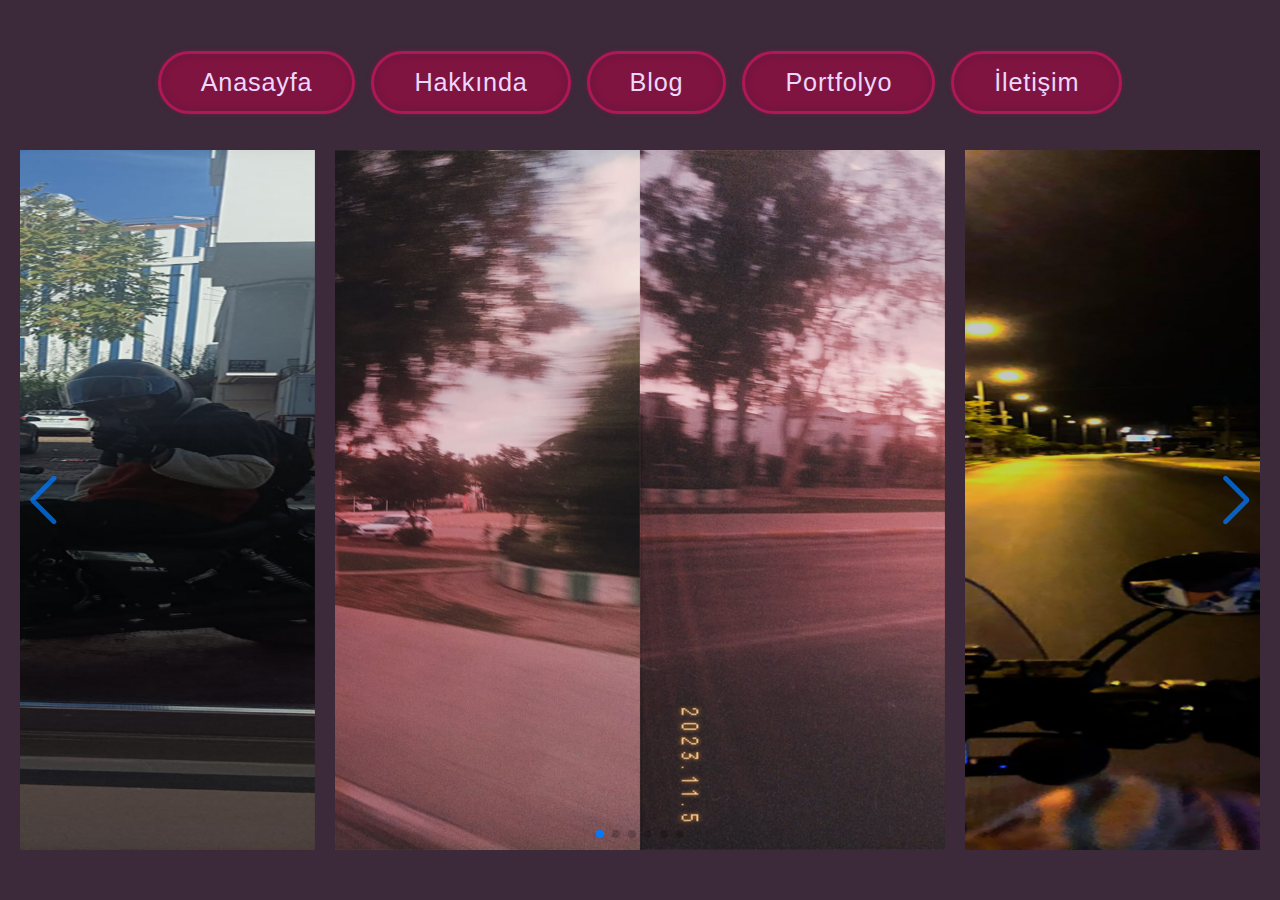
<file: wtt2/gallery.html>
<!DOCTYPE html>
<html lang="en" >
<head>
  <meta charset="UTF-8">
  <meta name="viewport" content="width=device-width, initial-scale=1.0">
  <meta name="description" content="Galeri" />
  <meta name="keywords" content="business, galeri , resimler , fotoğraflar , içerik" />
  <meta name="author" content="Gürkan Yavuz" />
  <title>Galeri</title>
  <link rel='stylesheet' href='https://cdn.jsdelivr.net/npm/swiper@9/swiper-bundle.min.css'><link rel="stylesheet" href="css/gallery.css">
  <link rel="icon" href="images/favicon.ico.png" type="image/x-icon" />
</head>
<body>
    <!--mouse  follower-->
        <div class="cursor"></div>
    <!--mouse  follower-->
    <div class="topbar">
      <div class="homebuttonblog" id="hmpg"><a href="index.html"><button id="button">Anasayfa</button></a></div>
      <div class="homebuttonblog" id="aboutbutton"><a href="about.html"><button id="button">Hakkında</button></a></div>
      <div class="homebuttonblog" id="blogbutton"><a href="blog.html"><button id="button">Blog</button></a></div>
      <div class="homebuttonblog" id="portfoliobutton"><a href="index.html"><button id="button">Portfolyo</button></a></div>
      <div class="homebuttonblog" id="contactbutton"><a href="contact.html"><button id="button">İletişim</button></a></div>
    </div>
<!-- partial:index.partial.html -->
<section class="section slider-section">
  <div class="container slider-column">
    <div class="swiper swiper-slider">
      <div class="swiper-wrapper">
        <img class="swiper-slide" src="images/gallery1.jpg" alt="Swiper">
        <img class="swiper-slide" src="images/gallery2.jpg" alt="Swiper">
        <img class="swiper-slide" src="images/gallery3.jpg" alt="Swiper">
        <img class="swiper-slide" src="images/gallery4.jpg" alt="Swiper">
        <img class="swiper-slide" src="images/gallery5.jpg" alt="Swiper">
        <img class="swiper-slide" src="images/gallery6.jpg" alt="Swiper">
      </div>
      <span class="swiper-pagination"></span>
      <span class="swiper-button-prev"></span>
      <span class="swiper-button-next"></span>
    </div>
  </div>
</section>
</main>
<!-- partial -->
  <script src='https://cdn.jsdelivr.net/npm/swiper@9/swiper-bundle.min.js'></script><script  src="./js/gallery.js"></script>
  <script src='https://unpkg.co/gsap@3/dist/gsap.min.js'></script>

</body>
</html>
</file>
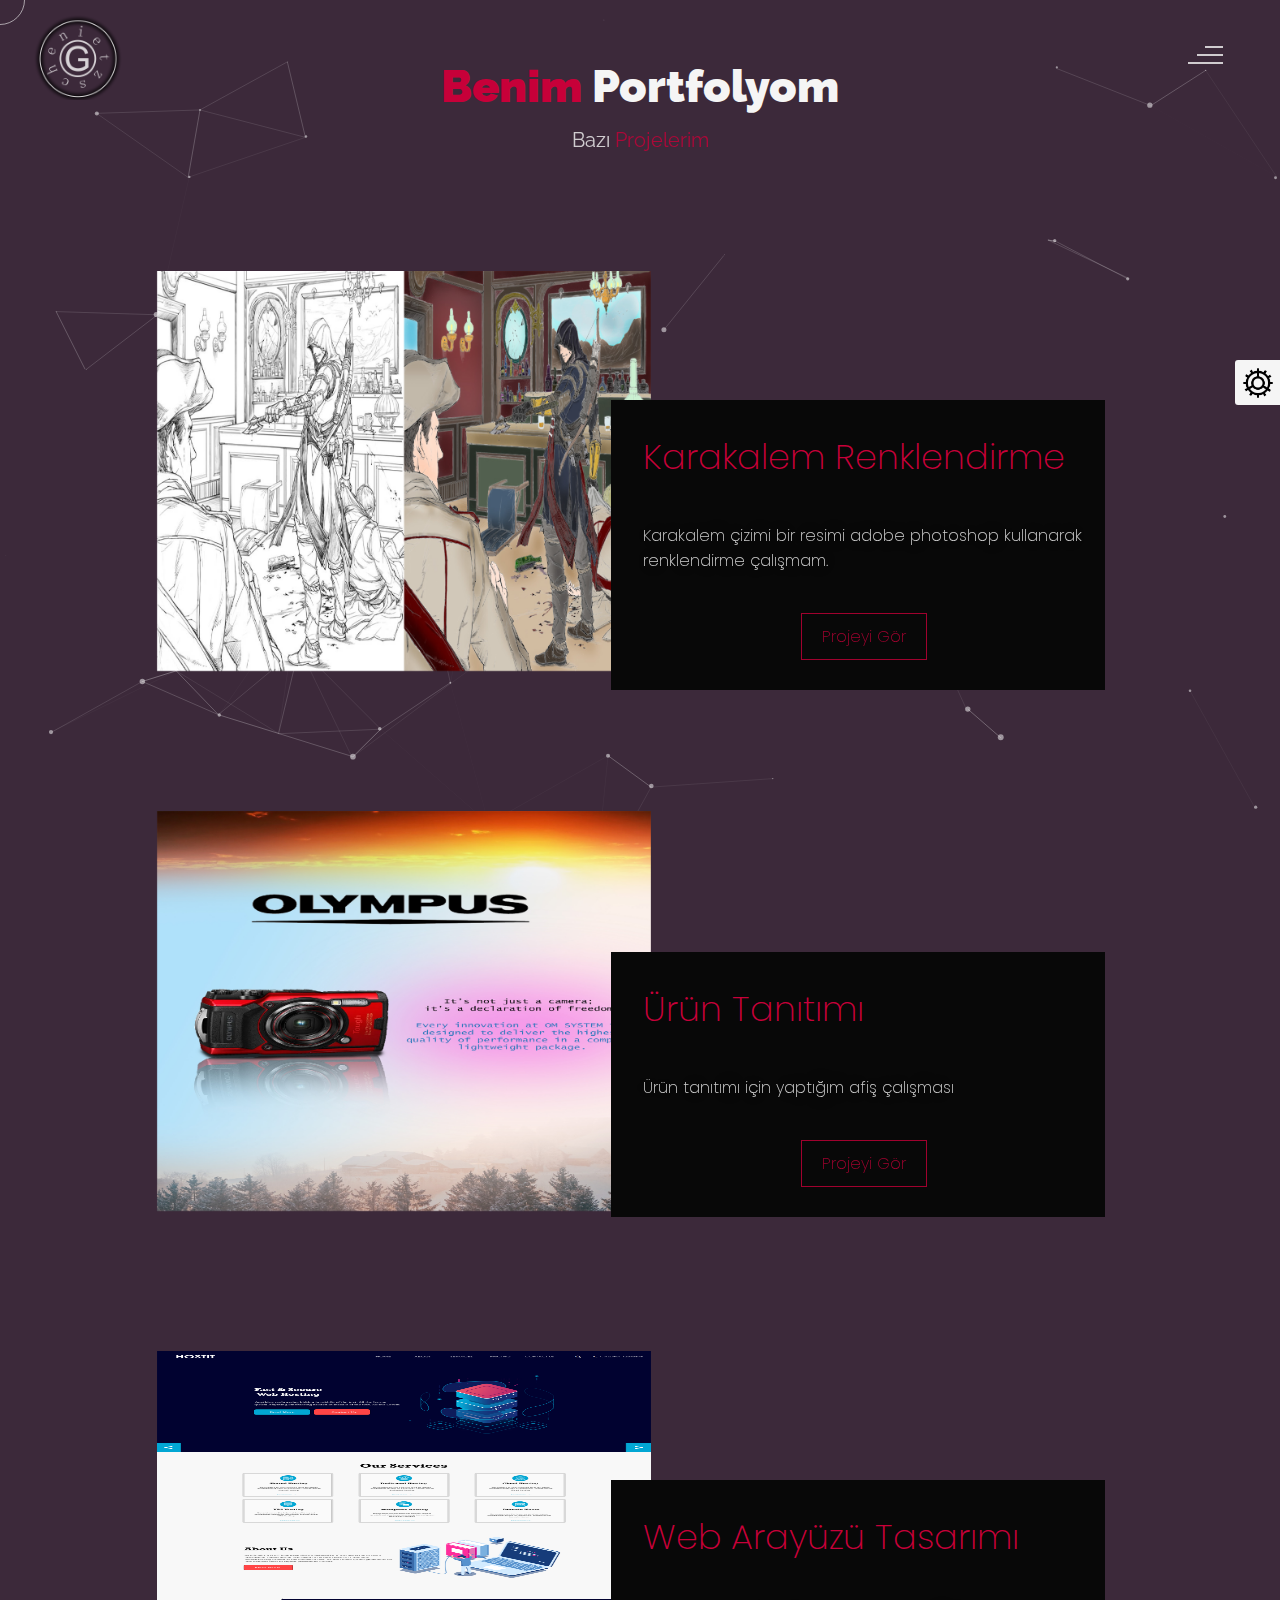
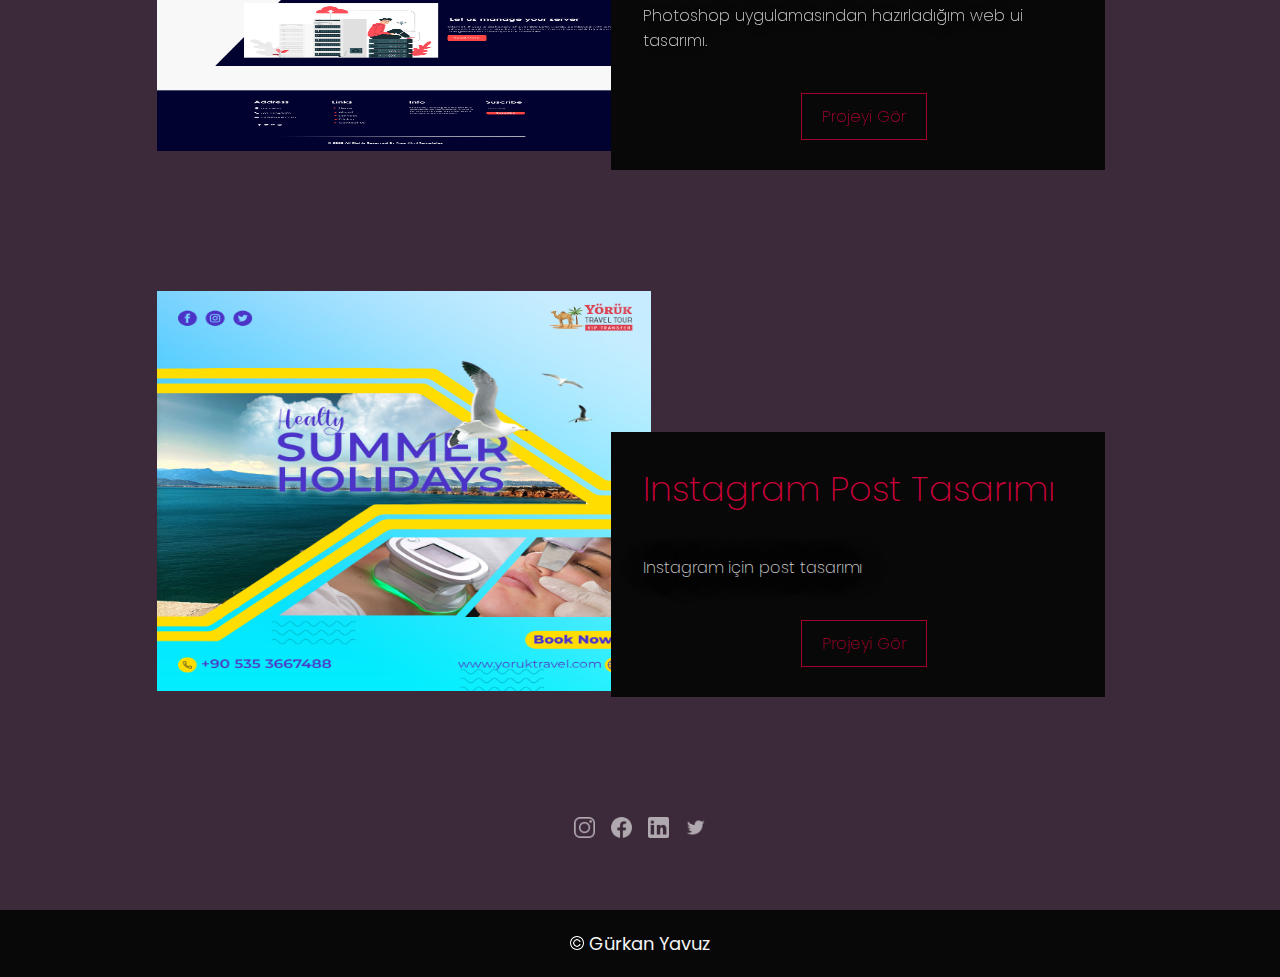
<file: wtt2/portfolio.html>
<!DOCTYPE html>
<html lang="en">
<head>
    <meta charset="UTF-8">
    <meta name="viewport" content="width=device-width, initial-scale=1.0">
    <meta name="description" content="Portfolyo" />
    <meta name="keywords" content="business, bağış, cv , personal , responsive portfolio , portfolyo , projeler , işler " />
    <meta name="author" content="Gürkan Yavuz" />
    <title>Portfolyo</title>

    <link rel="icon" href="images/favicon.ico.png" type="image/x-icon" />
    <link rel="stylesheet" href="css/main.css">
    <script src="https://cdnjs.cloudflare.com/ajax/libs/gsap/3.2.6/gsap.min.js"></script>
</head>
<body>
   
    <!--contains all the div-->
    <div id="all">
       <!--mouse  follower-->
           <div class="cursor"></div>
       <!--mouse  follower-->
       <!--loader-->
           <div id="loader">
               <span class="color">Gürkan</span>Yavuz 
           </div>
       <!--loader-end-->
       
           <!--Main-Section-->
           <!--Navigator-fullscreen-->
           <div id="navigation-content">
               <div class="logo">
                   <img src="images/glogo.png" alt="logo">
               </div>
               <div class="navigation-links">
                   <a href="index.html" data-text="ANASAYFA" id="home-link" >Anasayfa</a>
                   <a href="about.html" data-text="HAKKINDA" id="about-link" >Hakkında</a>
                   <a href="blog.html" data-text="BLOG" id="blog-link" >Blog</a>
                   <a href="portfolio.html" data-text="PORTFOLYO" id="portfolio-link" >Portfolyo</a>
                   <a href="gallery.html" data-text="GALERI" id="gallery-link" >Galeri</a>
                   <a href="contact.html" data-text="ILETISIM" id="contact-link" >İletişim</a>
               
               </div>
           </div>
           <!--Navigator-Fullscreen END-->
       
           <!--Menubar-->
           <div id="navigation-bar">
               <img src="images/glogo.png" alt="logo">
               <div class="menubar">
                   <span class="first-span"></span>
                   <span class="second-span"></span>
                   <span class="third-span"></span>
               </div>
           </div>
           <!--Menubar End-->
             <!--Header-->
           <div id="header">
               <div id="particles"></div>
               
        
              <!--Header End-->
    
           <!--Main-Section End-->
<!--portfolio-->
<div id="--HomePage">
    <div class="color-changer">
        <div class="color-panel">
            <img src="images/gear.png" alt="">
        </div>
        <div class="color-selector">
            <div class="heading">Custom Colors</div>
            <div class="colors">
                <ul >
                <li>
                    <a href="#0" class="color-red " title="color-red"></a>
                </li>
                <li>
                    <a href="#0" class="color-purple" title="color-purple"></a>
                </li>
                <li>
                    <a href="#0" class="color-malt" title="color-malt"></a>
                </li>
                <li>
                    <a href="#0" class="color-green" title="color-green"></a>
                </li>
                <li>
                    <a href="#0" class="color-blue" title="color-blue"></a>
                </li>
                <li>
                    <a href="#0" class="color-orange" title="color-orange"></a>
                </li>
                </ul>
            </div>
        </div>
        </div>
    <div class="portfolio-header"> <span class="color"> Benim </span> Portfolyom
    <span class ="header-caption"> Bazı <span class="color"> Projelerim</span></span></div>
     <div id="portfolio-content">
         <div class="portfolio portfolio-first">
             <div class="portfolio-image">
                <img src="images/portfoliofirst.jpg" alt="portfolio-first">
             </div>
             <div class="portfolio-text">
                 <h2>Karakalem Renklendirme</h2>
                 <p>Karakalem çizimi bir resimi adobe photoshop kullanarak renklendirme çalışmam.</p>
                 <div class="button"><a href="images/portfoliofirst.jpg"><button><span class="index"> Projeyi Gör<i class="gg-arrow-right"></i></span></button></a></div>
             </div>
         </div>
         <div class="portfolio portfolio-second">
            <div class="portfolio-image">
                <img src="images/portfoliosecond.jpg" alt="portfolio-second">
            </div>
            <div class="portfolio-text">
                <h2>Ürün Tanıtımı</h2>
                <p>Ürün tanıtımı için yaptığım afiş çalışması</p>
                <div class="button"><a href="images/portfoliosecond.jpg"><button><span class="index"> Projeyi Gör<i class="gg-arrow-right"></i></span></button></a></div>
            </div>
        </div>
     
        <div class="portfolio portfolio-third">
            <div class="portfolio-image">
                <img src="images/webui.jpg" alt="portfolio-third">
            </div>
            <div class="portfolio-text">
                <h2>Web Arayüzü Tasarımı</h2>
                <p>Photoshop uygulamasından hazırladığım web ui tasarımı.</p>
                <div class="button"><a href="images/webui.jpg"><button><span class="index"> Projeyi Gör<i class="gg-arrow-right"></i></span></button></a></div>
            </div>
        </div>
        <div class="portfolio portfolio-fourth">
            <div class=" portfolio-image">
                <img src="images/igpost.jpg" alt="portfolio-fourth">
            </div>
            <div class="portfolio-text">
                <h2>Instagram Post Tasarımı</h2>
                <p>Instagram için post tasarımı</p>
                <div class="button"><a href="images/igpost.jpg"><button><span class="index"> Projeyi Gör<i class="gg-arrow-right"></i></span></button></a></div>
            </div>
        </div>
         </div>


        <!--Social Media Links-->
            <div class="other-social-media-links">
                <a href="https://www.instagram.com/gurkanietzsche/"><img src="images/instagram logo.png" class="social-media" alt="instagram-logo"></a>
                 <a href="https://www.facebook.com/profile.php?id=100070414416076"><img src="images/facebook logo.png" class="social-media" alt="facebook-logo"></a>
                 <a href="https://www.linkedin.com/in/gurkanietzsche/"><img src="images/linkedin logo.png" class="social-media" alt="linkedin-logo"></a>
                 <a href="https://twitter.com/gurkanietzsche"><img src="images/twitter logo.png" class="social-media" alt="twitter-logo"></a>
 
             </div>
             <!--Social Media Links end-->
            <!--copyright-section You Can Remove After Downloading-->
    <div class="footer">
        <div class="footer-text">
            <img src="./images/copyright.png" alt="copyright-img" class="images" height="14px"> Gürkan Yavuz
        </div>
       </div>
<!--copyright-section-->
     </div>
<!--portfolio end-->
           
       </div>
       <!--all the divisions-->
       <script src="js/jquery.min.js"></script>
       <script src="js/particles.js"></script>
       <script src="js/particles.min.js"></script>
       <script src="js/index.js"></script>
       <!--particles script-->
       <script>
     particlesJS("particles", {"particles":{"number":{"value":40,"density":{"enable":true,"value_area":800}},"color":{"value":"#ffffff"},"shape":{"type":"circle","stroke":{"width":0,"color":"#000000"},"polygon":{"nb_sides":5},"image":{"src":"img/github.svg","width":100,"height":100}},"opacity":{"value":0.5,"random":false,"anim":{"enable":false,"speed":1,"opacity_min":0.1,"sync":false}},"size":{"value":3,"random":true,"anim":{"enable":false,"speed":40,"size_min":0.1,"sync":false}},"line_linked":{"enable":true,"distance":150,"color":"#ffffff","opacity":0.4,"width":1},"move":{"enable":true,"speed":6,"direction":"none","random":false,"straight":false,"out_mode":"out","bounce":false,"attract":{"enable":false,"rotateX":600,"rotateY":1200}}},"interactivity":{"detect_on":"canvas","events":{"onhover":{"enable":true,"mode":"repulse"},"onclick":{"enable":true,"mode":"push"},"resize":true},"modes":{"grab":{"distance":400,"line_linked":{"opacity":1}},"bubble":{"distance":400,"size":40,"duration":2,"opacity":8,"speed":3},"repulse":{"distance":200,"duration":0.4},"push":{"particles_nb":4},"remove":{"particles_nb":2}}},"retina_detect":true});
       </script>
   
   </body>
   </html>
</file>
<file: wtt2/css/gallery.css>
*{
    padding: 0%;
    margin: 0%;
    box-sizing: border-box;
}
::-webkit-scrollbar{
    width: 4px;
    color:#c70039;
    transition: all .4s ease;
}
::-webkit-scrollbar-thumb {
    background: #c70039; 
    border-radius: 4px;
    width: 4px;
    transition: all .4s ease;
  }
  ::-webkit-scrollbar-track {
    background: #101010; 
    border-radius: 4px;
    width: 4px;
  }
  input::-webkit-outer-spin-button,
input::-webkit-inner-spin-button {
  -webkit-appearance: none;
  margin: 0;
}
/* Firefox */
input[type=number] {
  -moz-appearance: textfield;
}
  html{
    background: #3c293a;
    
  }
body{
    user-select: none;
  background: #3c293a;
}
main {
    overflow: hidden;
    height: 80vh;

  }
  
  a,
  button {
    cursor: pointer;
    -webkit-user-select: none;
       -moz-user-select: none;
        -ms-user-select: none;
            user-select: none;
    border: none;
    outline: none;
    background: none;
  }
  
  img {
    display: block;
    max-width: 100%;
    height: auto;
    -o-object-fit: cover;
       object-fit: cover;
    image-rendering: -webkit-optimize-contrast;
    image-rendering: -moz-crisp-edges;
    image-rendering: crisp-edges;
  }
  
  .section {
    margin: 0 auto;
    padding-top: 0;
    height: 80vh;
    align-items: center;
    justify-content: center;
  }
  
  .container {
    max-width: 100%;
    height: 700px;
    margin-inline: auto;
    padding-inline: 1.25rem;
  }
  
  .swiper-wrapper{
    height: 700px;

  }
  .swiper-slide {
    width: 800px;
  }
  
  .swiper-button-next::after, .swiper-button-prev::after {
    display: flex;
    align-items: center;
    justify-content: center;
    font-size: 3rem;
    font-weight: 800;
    padding: 1rem;
    width: 2rem;
    height: 2rem;
    opacity: 0.75;
    border-radius: 50%;
    color: var(--white-100);
    background: var(--black-300);
  }
  .homebutton{
   height: 150px;
   display: block;
   position: relative;
   align-items: center;
   justify-content: center;
   text-align: center; 
   font-family: sans-serif;
   font-size: 48px;
   line-height: 150px;
   cursor: pointer;
  }
  .homebuttonblog{
    height: 150px;
    display: block;
    position: relative;
    align-items: center;
    justify-content: center;
    text-align: center; 
    font-family: sans-serif;
    font-size: 48px;
    line-height: 150px;
    cursor: pointer;
   }
   .topbar{
    display: flex;
    flex-direction: row;
    gap: 1rem;
    align-items: center;
    justify-content: center;
}
#button {
  --hover: 0;
  --button-bg: hsla(
      calc(336 - 7 * var(--hover)),
      calc(77% - 8% * var(--hover)),
      calc(30% + 7% * var(--hover)),
      0.9
  );
  --button-border: hsl(
      calc(335 - 11 * var(--hover)),
      calc(77% - 1% * var(--hover)),
      39%
  );
  --button-label: hsl(272, 90%, 92%);
  --button-shadow-1: hsla(335, 77%, 38%, 0.35);
  --button-shadow-2: hsla(270.91deg, 19.89%, 18.23%, 0.55);
  cursor: pointer;
  position: relative;
  padding: 1rem 2.5rem;
  background-color: var(--button-bg);
  border: 0.2rem solid var(--button-border);
  border-radius: 3rem;
  box-shadow: 0 0 0.2em 0px var(--button-shadow-1), inset 0 0 0.3em 0 var(--button-shadow-2), inset 0 0 0.2em 0 var(--button-shadow-1), 0 0 calc(var(--hover) * 6em) 0 var(--button-border);
  color: var(--button-label);
  font: 500 clamp(1.25rem, 0.61vw + 1.1rem, 1.58rem)/1 "Inter", sans-serif;
  letter-spacing: 0.05rem;
  transition: box-shadow 0.25s linear;
}
#button .glow {
  pointer-events: none;
  display: block;
  position: absolute;
  inset: 0;
  border: inherit;
  border-radius: 3em;
  filter: blur(2px);
}
#button:hover {
  --hover: 1;
  transition: box-shadow 0.6s cubic-bezier(0.65, 0, 0.35, 1);
}
/*

For devices with smaller width like mobile phone


*/



@media only screen and (max-width: 770px){




  .topbar{
    display: flex;
    position: relative;
    flex-direction: row;
    gap: 0.1rem;
    align-items: center;
    justify-content: center;
    height: 30%;
    width: 100%;
    padding-bottom: 5%;
  }
.homebuttonblog{
    height: 5%;
    width: 15%;
    display: block;
    position: relative;
    align-items: center;
    justify-content: center;
    text-align: center; 
    font-family: sans-serif;
    font-size: 2px;
    line-height: 5%;
    padding-top: 4%;
    cursor: pointer;
   }
   #button {
    --hover: 0;
    --button-bg: hsla(
        calc(336 - 7 * var(--hover)),
        calc(77% - 8% * var(--hover)),
        calc(30% + 7% * var(--hover)),
        0.9
    );
    --button-border: hsl(
        calc(335 - 11 * var(--hover)),
        calc(77% - 1% * var(--hover)),
        39%
    );
    --button-label: hsl(272, 90%, 92%);
    --button-shadow-1: hsla(335, 77%, 38%, 0.35);
    --button-shadow-2: hsla(270.91deg, 19.89%, 18.23%, 0.55);
    cursor: pointer;
    position: relative;
    padding: 0.4rem 0.4rem;
    background-color: var(--button-bg);
    border: 0.2rem solid var(--button-border);
    border-radius: 2rem;
    box-shadow: 0 0 0.2em 0px var(--button-shadow-1), inset 0 0 0.3em 0 var(--button-shadow-2), inset 0 0 0.2em 0 var(--button-shadow-1), 0 0 calc(var(--hover) * 6em) 0 var(--button-border);
    color: var(--button-label);
    font: 20 clamp(0.5rem, 0.20vw + 0.5rem, 0.20vw)/1 "Inter", sans-serif;
    letter-spacing: 0.05rem;
    transition: box-shadow 0.25s linear;
  }
  #button .glow {
    pointer-events: none;
    display: block;
    position: absolute;
    inset: 0;
    border: inherit;
    border-radius: 1em;
    filter: blur(2px);
  }
  #button:hover {
    --hover: 1;
    transition: box-shadow 0.6s cubic-bezier(0.65, 0, 0.35, 1);
  }
}
</file>
